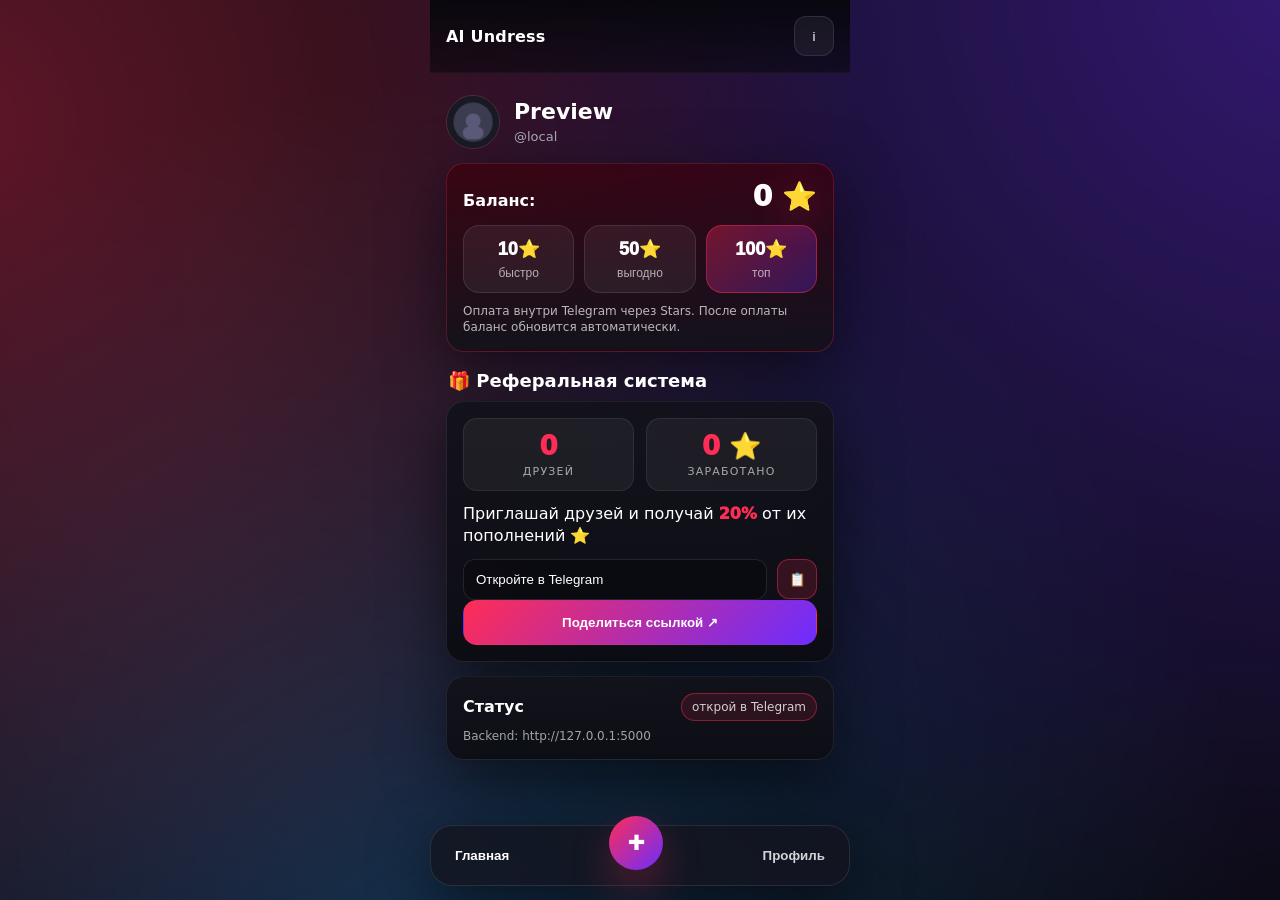
<file: index.html>
<!doctype html>
<html lang="ru">
<head>
  <meta charset="utf-8" />
  <meta name="viewport" content="width=device-width, initial-scale=1, viewport-fit=cover" />
  <title>AI Undress</title>
  <script src="https://telegram.org/js/telegram-web-app.js"></script>
  <link rel="stylesheet" href="styles.css" />
</head>
<body>
  <div class="bg" aria-hidden="true">
    <div class="bg__mesh"></div><div class="bg__grid"></div><div class="bg__noise"></div>
  </div>

  <div class="app">
    <header class="topbar">
      <div class="topbar__title">AI Undress</div>
      <button class="iconbtn" type="button" id="btnInfo" aria-label="Инфо">i</button>
    </header>

    <main class="content">
      <section class="user">
        <img class="user__avatar" id="avatar" src="assets/avatar.jpg" alt="avatar" />
        <div class="user__meta">
          <div class="user__name" id="username">Пользователь</div>
          <div class="user__sub" id="sub">@...</div>
        </div>
      </section>

      <section class="card balance">
        <div class="balance__row">
          <div class="balance__label">Баланс:</div>
          <div class="balance__value"><span id="balance">0</span> <span class="coin">⭐</span></div>
        </div>

        <div class="packs">
          <button class="pack" data-pack="10"><div class="pack__n">10⭐</div><div class="pack__s">быстро</div></button>
          <button class="pack" data-pack="50"><div class="pack__n">50⭐</div><div class="pack__s">выгодно</div></button>
          <button class="pack pack--hot" data-pack="100"><div class="pack__n">100⭐</div><div class="pack__s">топ</div></button>
        </div>

        <div class="hint">Оплата внутри Telegram через Stars. После оплаты баланс обновится автоматически.</div>
      </section>

      <h3 class="sectionTitle">🎁 Реферальная система</h3>

      <section class="card ref">
        <div class="ref__stats">
          <div class="stat"><div class="stat__value" id="refs">0</div><div class="stat__label">ДРУЗЕЙ</div></div>
          <div class="stat"><div class="stat__value"><span id="earned">0</span> ⭐</div><div class="stat__label">ЗАРАБОТАНО</div></div>
        </div>

        <div class="ref__text">
          Приглашай друзей и получай <span id="percent">20%</span> от их пополнений ⭐
        </div>

        <div class="ref__link">
          <input id="reflink" value="..." readonly />
          <button class="iconbtn iconbtn--accent" id="btnCopy" type="button" aria-label="Копировать">📋</button>
        </div>

        <button class="btn btn--accent" id="btnShare">Поделиться ссылкой ↗</button>
      </section>

      <section class="card mini">
        <div class="mini__row">
          <div class="mini__title">Статус</div>
          <div class="mini__pill" id="status">подключаемся…</div>
        </div>
        <div class="mini__muted" id="backendInfo">Backend: —</div>
      </section>
    </main>

    <nav class="bottom">
      <button class="navbtn navbtn--active" type="button">Главная</button>
      <button class="fab" type="button" id="fab">+</button>
      <button class="navbtn" type="button" id="btnProfile">Профиль</button>
    </nav>
  </div>

  <script src="app.js"></script>
</body>
</html>
</file>
<file: styles.css>
:root{--bg:#07070c;--card:#12121a;--txt:#fff;--muted:#a7a7b3;--accent:#ff2d55;--accent2:#6c2dff;--shadow:0 18px 60px rgba(0,0,0,.55);--radius:18px}
*{box-sizing:border-box}html,body{height:100%}
body{margin:0;font-family:system-ui,-apple-system,Segoe UI,Roboto,Arial;background:var(--bg);color:var(--txt);overflow-x:hidden}
.bg{position:fixed;inset:0;z-index:-2;overflow:hidden}
.bg__mesh{position:absolute;inset:-40%;background:radial-gradient(circle at 20% 30%, rgba(255,45,85,.35), transparent 42%),radial-gradient(circle at 80% 20%, rgba(108,45,255,.42), transparent 45%),radial-gradient(circle at 40% 80%, rgba(45,156,255,.25), transparent 45%);filter:blur(10px);animation:float 10s ease-in-out infinite alternate}
.bg__grid{position:absolute;inset:0;background:linear-gradient(rgba(255,255,255,.06) 1px, transparent 1px),linear-gradient(90deg, rgba(255,255,255,.06) 1px, transparent 1px);background-size:46px 46px;opacity:.09;mask-image:radial-gradient(circle at 50% 20%, #000 0 40%, transparent 70%)}
.bg__noise{position:absolute;inset:0;background-image:url("data:image/svg+xml,%3Csvg xmlns='http://www.w3.org/2000/svg' width='240' height='240'%3E%3Cfilter id='n'%3E%3CfeTurbulence type='fractalNoise' baseFrequency='.9' numOctaves='3' stitchTiles='stitch'/%3E%3C/filter%3E%3Crect width='240' height='240' filter='url(%23n)' opacity='.25'/%3E%3C/svg%3E");opacity:.10;mix-blend-mode:overlay}
@keyframes float{from{transform:translate3d(-2%,-1%,0) scale(1.03)}to{transform:translate3d(2%,1%,0) scale(1.08)}}
.app{max-width:420px;margin:0 auto;min-height:100vh;padding-bottom:96px}
.topbar{position:sticky;top:0;z-index:5;display:flex;align-items:center;justify-content:space-between;padding:16px;background:linear-gradient(to bottom, rgba(7,7,12,.95), rgba(7,7,12,.55));backdrop-filter:blur(10px);border-bottom:1px solid rgba(255,255,255,.06)}
.topbar__title{font-weight:900;letter-spacing:.2px}
.content{padding:16px}
.iconbtn{border:1px solid rgba(255,255,255,.10);background:rgba(255,255,255,.06);color:#fff;border-radius:12px;width:40px;height:40px;display:grid;place-items:center;cursor:pointer}
.iconbtn--accent{background:rgba(255,45,85,.16);border-color:rgba(255,45,85,.45)}
.user{display:flex;gap:14px;align-items:center;margin:6px 0 14px}
.user__avatar{width:54px;height:54px;border-radius:50%;border:1px solid rgba(255,255,255,.12);object-fit:cover}
.user__name{font-size:22px;font-weight:900;line-height:1.1}
.user__sub{color:var(--muted);font-size:13px;margin-top:4px}
.card{background:linear-gradient(180deg, rgba(18,18,26,.92), rgba(12,12,18,.92));border:1px solid rgba(255,255,255,.08);border-radius:var(--radius);box-shadow:var(--shadow);padding:16px}
.balance{background:linear-gradient(180deg, rgba(60,0,11,.72), rgba(18,18,26,.92));border-color:rgba(255,45,85,.25)}
.balance__row{display:flex;align-items:baseline;justify-content:space-between;gap:10px}
.balance__label{font-weight:800}
.balance__value{font-size:28px;font-weight:950}
.coin{filter:drop-shadow(0 8px 18px rgba(255,45,85,.35))}
.sectionTitle{margin:18px 2px 10px;font-size:18px}
.btn{width:100%;border-radius:14px;padding:14px;border:1px solid rgba(255,255,255,.10);background:rgba(255,255,255,.06);color:#fff;font-weight:900;cursor:pointer}
.btn--accent{background:linear-gradient(135deg,var(--accent),var(--accent2));border-color:transparent}
.hint{margin-top:10px;color:rgba(255,255,255,.70);font-size:12px;line-height:1.35}
.packs{display:grid;grid-template-columns:repeat(3,1fr);gap:10px;margin-top:12px}
.pack{border:1px solid rgba(255,255,255,.10);background:rgba(255,255,255,.06);color:#fff;border-radius:16px;padding:12px;cursor:pointer;transition:transform .12s ease}
.pack:active{transform:scale(.98)}
.pack__n{font-weight:950;font-size:18px}
.pack__s{color:rgba(255,255,255,.65);font-size:12px;margin-top:6px}
.pack--hot{background:linear-gradient(135deg, rgba(255,45,85,.35), rgba(108,45,255,.28));border-color:rgba(255,45,85,.45)}
.ref__stats{display:flex;justify-content:space-between;gap:12px;margin-bottom:12px}
.stat{flex:1;text-align:center;background:rgba(255,255,255,.05);border:1px solid rgba(255,255,255,.08);border-radius:14px;padding:12px}
.stat__value{font-size:26px;font-weight:950;color:var(--accent)}
.stat__label{font-size:11px;letter-spacing:1.2px;color:rgba(255,255,255,.62);margin-top:4px}
.ref__text{line-height:1.35;margin:10px 0 12px}
.ref__text span{color:var(--accent);font-weight:950}
.ref__link{display:flex;gap:10px;align-items:center}
.ref__link input{flex:1;padding:12px;border-radius:12px;border:1px solid rgba(255,255,255,.10);background:rgba(0,0,0,.25);color:#fff;outline:none}
.mini{margin-top:14px}
.mini__row{display:flex;justify-content:space-between;align-items:center}
.mini__title{font-weight:900}
.mini__pill{font-size:12px;padding:6px 10px;border-radius:999px;border:1px solid rgba(255,255,255,.10);background:rgba(255,255,255,.06);color:rgba(255,255,255,.8)}
.mini__pill.ok{border-color:rgba(78,255,163,.35);background:rgba(78,255,163,.10)}
.mini__pill.bad{border-color:rgba(255,45,85,.45);background:rgba(255,45,85,.12)}
.mini__muted{margin-top:8px;color:rgba(255,255,255,.62);font-size:12px}
.bottom{position:fixed;left:50%;transform:translateX(-50%);bottom:14px;z-index:10;width:min(420px, calc(100% - 24px));background:rgba(20,20,30,.78);border:1px solid rgba(255,255,255,.10);border-radius:22px;backdrop-filter:blur(12px);display:flex;justify-content:space-between;align-items:center;padding:12px 14px;box-shadow:0 18px 60px rgba(0,0,0,.55)}
.navbtn{background:transparent;border:none;color:rgba(255,255,255,.82);font-weight:800;padding:10px;border-radius:14px}
.navbtn--active{color:#fff}
.fab{width:54px;height:54px;border-radius:50%;border:none;cursor:pointer;color:#fff;font-size:28px;font-weight:950;background:linear-gradient(135deg,var(--accent),var(--accent2));box-shadow:0 18px 40px rgba(255,45,85,.28);margin-top:-26px}
</file>
